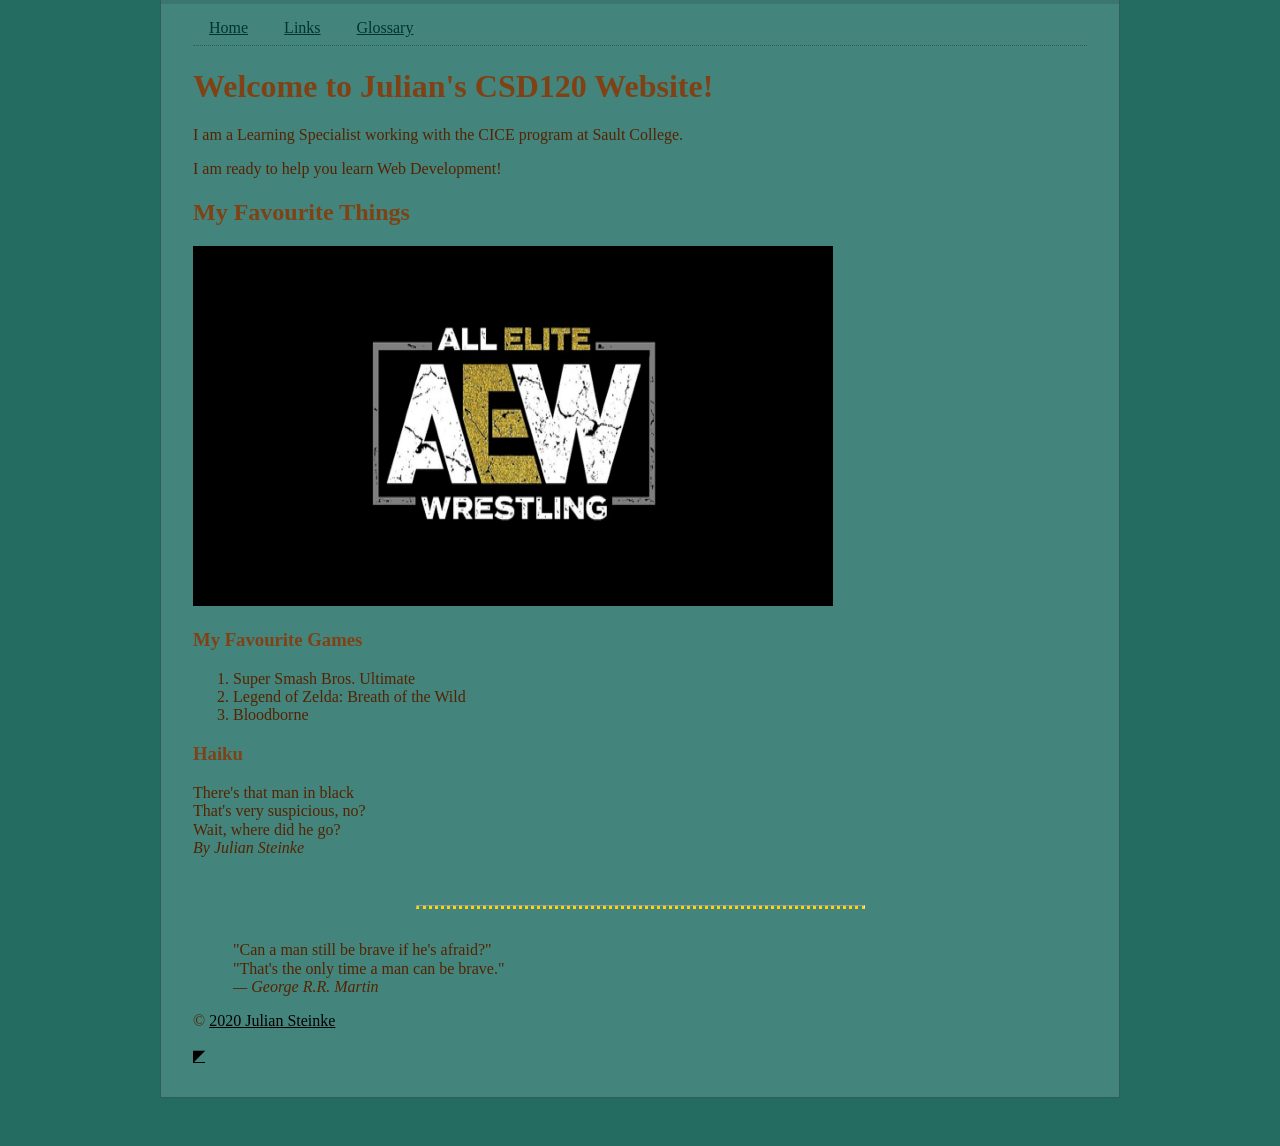
<file: Lab 2/index.html>
<!DOCTYPE html>
<html lang="en">
  <head>
    <meta charset="UTF-8" />
    <meta name="viewport" content="width=device-width, initial-scale=1.0" />
    <meta name="author" content="Julian Steinke" />
    <meta name="last_modified" content="10-13-2020">
    <meta
      name="description"
      content="This web page acts as an example of correct HTML formatting and placement. It's also a list of some of my favourite things."
    />
    <link rel="apple-touch-icon" sizes="180x180" href="/apple-touch-icon.png" />
    <link rel="icon" type="image/png" sizes="32x32" href="/favicon-32x32.png" />
    <link rel="icon" type="image/png" sizes="16x16" href="/favicon-16x16.png" />
    <link rel="manifest" href="/site.webmanifest" />
    <link rel="icon" type="image/x-icon" href="favicon.ico" />
    <link rel="mask-icon" href="/safari-pinned-tab.svg" color="#5bbad5" />
    <meta name="msapplication-TileColor" content="#da532c" />
    <meta name="theme-color" content="#ffffff" />
    <link rel="stylesheet" href="Styles/normalize.css">
    <link rel="stylesheet" href="Styles/main.css">
    <title>Julian's Lab 2 Page</title>
  </head>
  <body>
    <div class="width-wrap">
      <header id="top">
        <nav>
          <ul>
            <li><a href="index.html">Home</a></li>
            <li><a href="links.html">Links</a></li>
            <li><a href="glossary.html">Glossary</a></li>
          </ul>
        </nav>
      </header>
      <main>
        <h1>Welcome to Julian's CSD120 Website!</h1>
        <p>
          I am a Learning Specialist working with the CICE program at Sault
          College.
        </p>
        <p>I am ready to help you learn Web Development!</p>
        <h2>My Favourite Things</h2>
        <a href="https://allelitewrestling.com"
          ><img src="Images/aewlogo.jpg" width="640px" height="360px"
        /></a>
        <h3>My Favourite Games</h3>
        <ol>
          <li>Super Smash Bros. Ultimate</li>
          <li>Legend of Zelda: Breath of the Wild</li>
          <li>Bloodborne</li>
          <!--Found me!-->
        </ol>
        <h3>Haiku</h3>
        <p>
          There's that man in black<br />
          That's very suspicious, no?<br />
          Wait, where did he go?<br />
          <cite>By <span class="author">Julian Steinke</span></cite>
        </p>
      </main>
      <footer>
        <hr />
        <blockquote>
          "Can a man still be brave if he's afraid?"<br />
          "That's the only time a man can be brave."<br />
          <cite>&mdash; <span class="author">George R.R. Martin</span></cite>
        </blockquote>
        <p>
          &copy;
          <a
            href="mailto:julian.steinke@saultcollege.ca?subject=Message%20From%20CSD120%20Website"
            >2020 Julian Steinke</a
          >
        </p>
      </footer>
      <a href="#top" title="Back to top">◤</a>
    </div>
  </body>
</html>
</file>
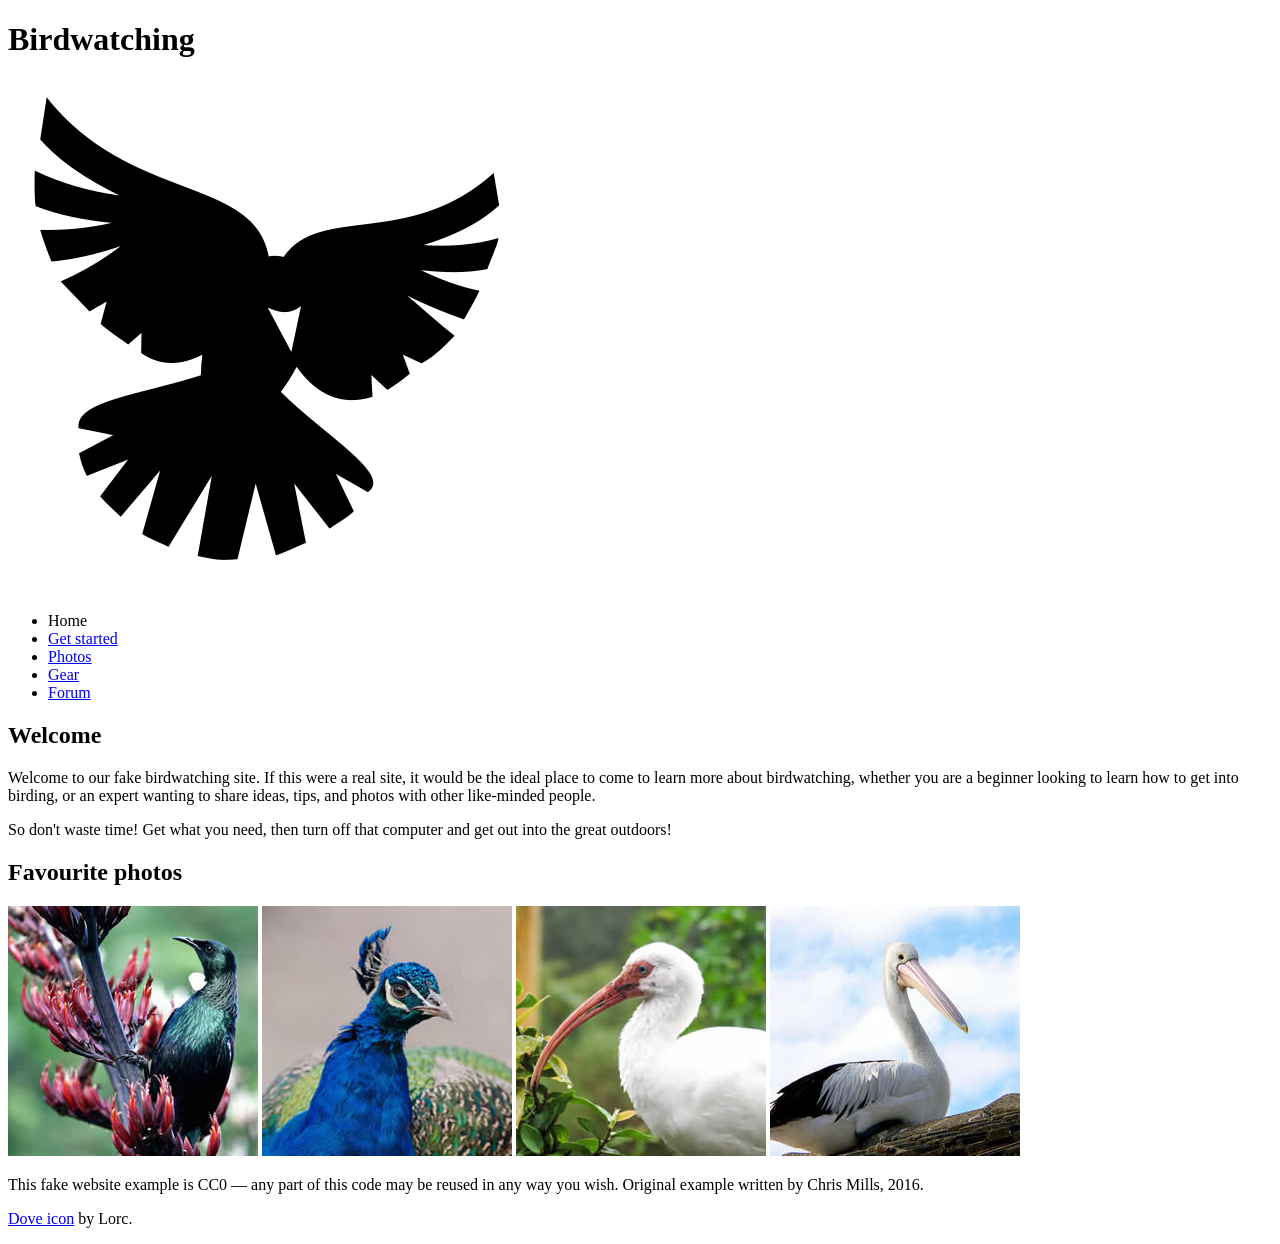
<file: Practice/index.html>
<!DOCTYPE html>
<html>
  <head>
    <meta charset="utf-8">
    <title>Birdwatching</title>
    <link href="https://fonts.googleapis.com/css?family=Roboto+Condensed:300|Cinzel+Decorative:700" rel="stylesheet">

    <!--[if lt IE 9]>
      <script src="//html5shiv.googlecode.com/svn/trunk/html5.js"></script>
    <![endif]-->
  </head>

  <body>

      <h1>Birdwatching</h1>
      <img src="dove.png" alt="a simple dove logo">


      <ul>
        <li><span>Home</span></li>
        <li><a href="#">Get started</a></li>
        <li><a href="#">Photos</a></li>
        <li><a href="#">Gear</a></li>
        <li><a href="#">Forum</a></li>
      </ul>


      <h2>Welcome</h2>

      <p>Welcome to our fake birdwatching site. If this were a real site, it would be the ideal place to come to learn more about birdwatching, whether you are a beginner looking to learn how to get into birding, or an expert wanting to share ideas, tips, and photos with other like-minded people.</p>

      <p>So don't waste time! Get what you need, then turn off that computer and get out into the great outdoors!</p>

      <h2>Favourite photos</h2>

      <a href="favorite-1.jpg"><img src="favorite-1_th.jpg" alt="Small black bird, black claws, long black slender beak, links to larger version of the image"></a>
      <a href="favorite-2.jpg"><img src="favorite-2_th.jpg" alt="Top half of a pretty bird with bright blue plumage on neck, light colored beak, blue headdress, links to larger version of the image"></a>
      <a href="favorite-3.jpg"><img src="favorite-3_th.jpg" alt="Top half of a large bird with white plumage, very long curved narrow light colored break, links to larger version of the image"></a>
      <a href="favorite-4.jpg"><img src="favorite-4_th.jpg" alt="Large bird, mostly white plumage with black plumage on back and rear, long straight white beak, links to larger version of the image"></a>


      <p>This fake website example is CC0 — any part of this code may be reused in any way you wish. Original example written by Chris Mills, 2016.</p>

      <p><a href="http://game-icons.net/lorc/originals/dove.html">Dove icon</a> by Lorc.</p>

  </body>
</html>
</file>
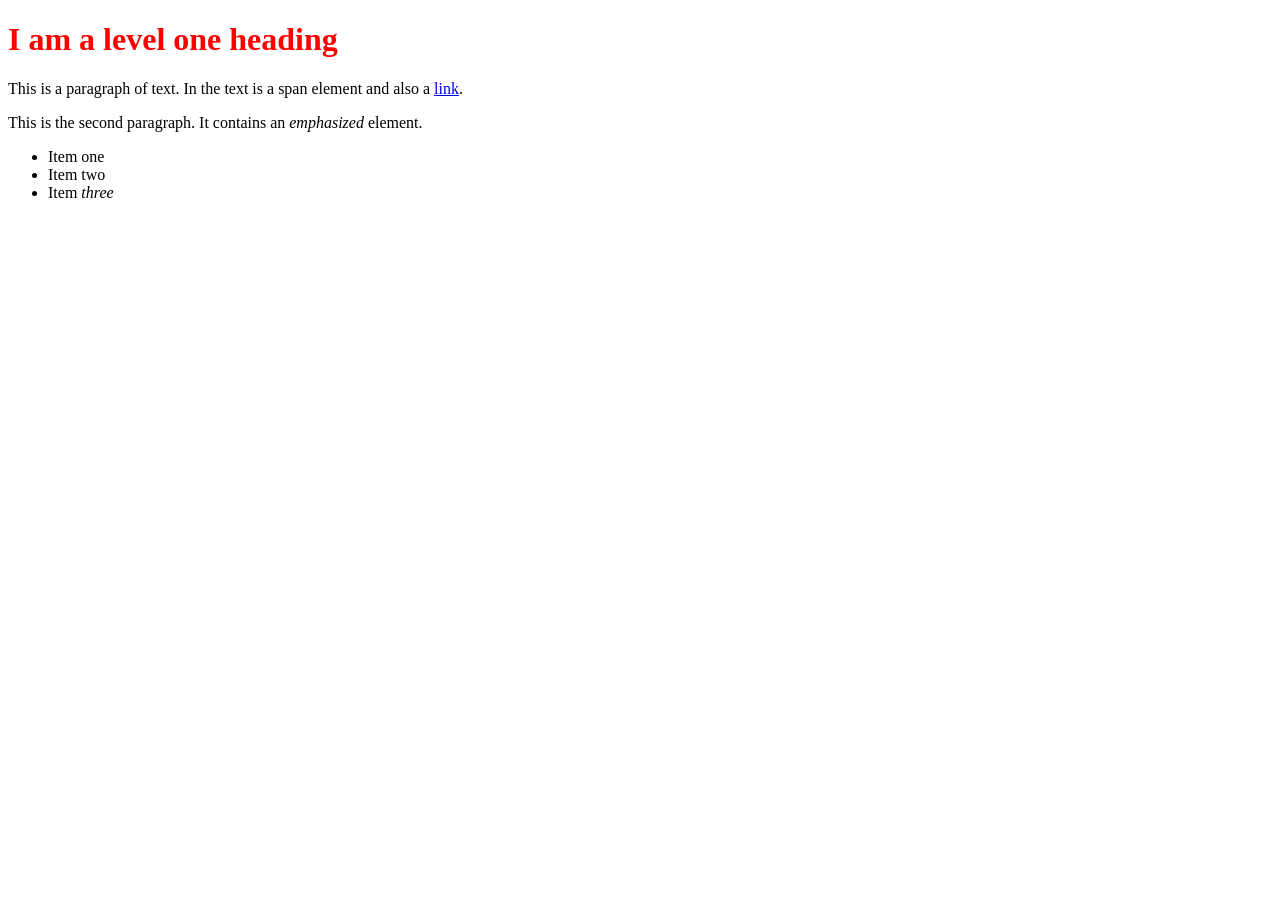
<file: Practice/CSS Practice/index.html>
<!doctype html>
<html lang="en">
<head>
    <meta charset="utf-8">
    <link rel="stylesheet" href="styles.css">
    <title>Getting started with CSS</title>
</head>

<body>
    
    <h1>I am a level one heading</h1>

    <p>This is a paragraph of text. In the text is a <span>span element</span> 
and also a <a href="http://example.com">link</a>.</p>

    <p>This is the second paragraph. It contains an <em>emphasized</em> element.</p>

    <ul>
        <li>Item one</li>
        <li>Item two</li>
        <li>Item <em>three</em></li>
    </ul>

</body>

</html>
</file>
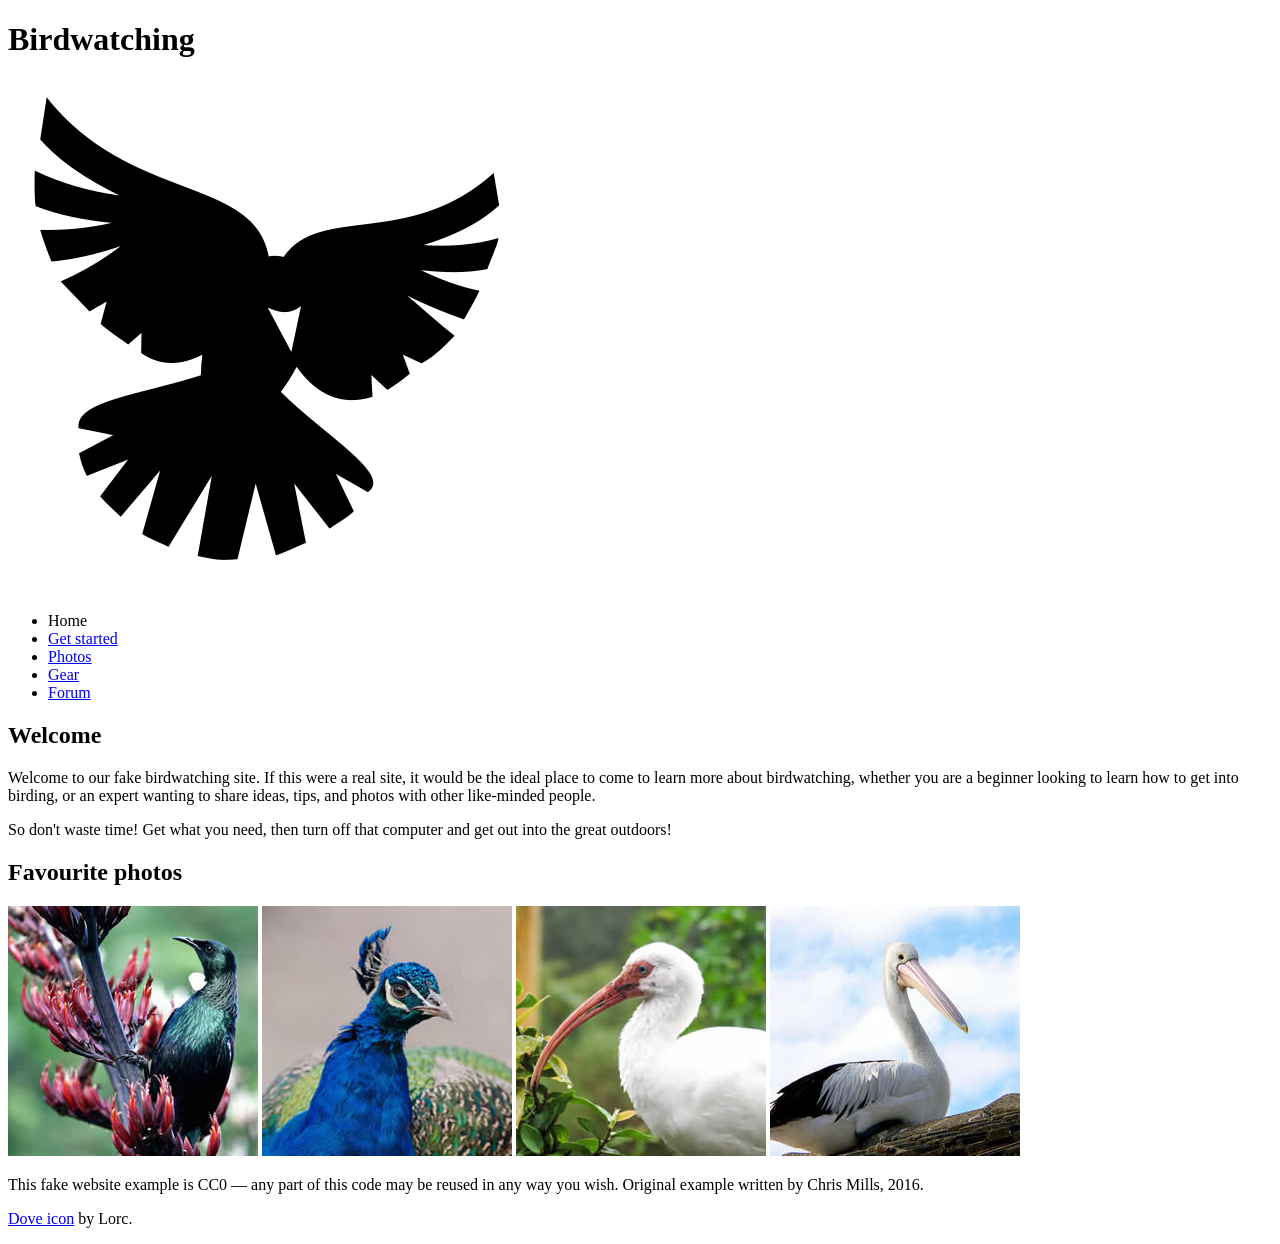
<file: Practice/HTML Basics/index.html>
<!DOCTYPE html>
<html>
  <head>
    <meta charset="utf-8">
    <title>Birdwatching</title>
    <link href="https://fonts.googleapis.com/css?family=Roboto+Condensed:300|Cinzel+Decorative:700" rel="stylesheet">

    <!--[if lt IE 9]>
      <script src="//html5shiv.googlecode.com/svn/trunk/html5.js"></script>
    <![endif]-->
  </head>

  <body>
    <header>
      <h1>Birdwatching</h1>
      <img src="dove.png" alt="a simple dove logo">
    </header>
    <nav>
      <ul>
        <li><span>Home</span></li>
        <li><a href="#">Get started</a></li>
        <li><a href="#">Photos</a></li>
        <li><a href="#">Gear</a></li>
        <li><a href="#">Forum</a></li>
      </ul>
    </nav>

      <h2>Welcome</h2>

      <p>Welcome to our fake birdwatching site. If this were a real site, it would be the ideal place to come to learn more about birdwatching, whether you are a beginner looking to learn how to get into birding, or an expert wanting to share ideas, tips, and photos with other like-minded people.</p>

      <p>So don't waste time! Get what you need, then turn off that computer and get out into the great outdoors!</p>

      <h2>Favourite photos</h2>

      <a href="favorite-1.jpg"><img src="favorite-1_th.jpg" alt="Small black bird, black claws, long black slender beak, links to larger version of the image"></a>
      <a href="favorite-2.jpg"><img src="favorite-2_th.jpg" alt="Top half of a pretty bird with bright blue plumage on neck, light colored beak, blue headdress, links to larger version of the image"></a>
      <a href="favorite-3.jpg"><img src="favorite-3_th.jpg" alt="Top half of a large bird with white plumage, very long curved narrow light colored break, links to larger version of the image"></a>
      <a href="favorite-4.jpg"><img src="favorite-4_th.jpg" alt="Large bird, mostly white plumage with black plumage on back and rear, long straight white beak, links to larger version of the image"></a>


      <p>This fake website example is CC0 — any part of this code may be reused in any way you wish. Original example written by Chris Mills, 2016.</p>

      <p><a href="http://game-icons.net/lorc/originals/dove.html">Dove icon</a> by Lorc.</p>

  </body>
</html>
</file>
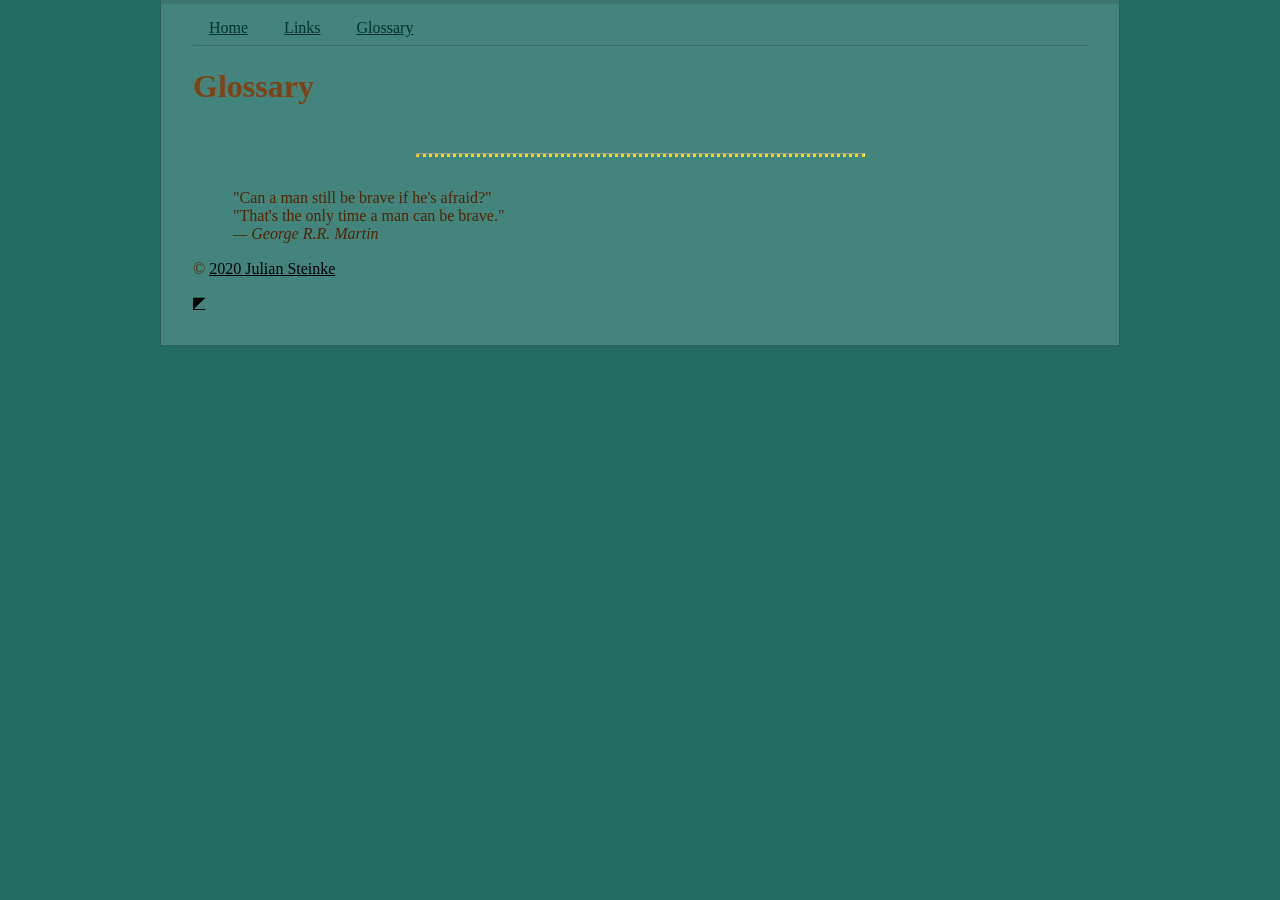
<file: Lab 2/glossary.html>
<!DOCTYPE html>
<html lang="en">
<head>
    <meta charset="UTF-8">
    <meta name="viewport" content="width=device-width, initial-scale=1.0">
    <meta name="author" content="Julian Steinke">
    <meta name="description" content="This web page acts as an example of correct HTML formatting and placement. It's also a list of some of my favourite things.">
    <link rel="apple-touch-icon" sizes="180x180" href="/apple-touch-icon.png">
    <link rel="icon" type="image/png" sizes="32x32" href="/favicon-32x32.png">
    <link rel="icon" type="image/png" sizes="16x16" href="/favicon-16x16.png">
    <link rel="manifest" href="/site.webmanifest">
    <link rel="icon" type="image/x-icon" href="favicon.ico">
    <link rel="mask-icon" href="/safari-pinned-tab.svg" color="#5bbad5">
    <meta name="msapplication-TileColor" content="#da532c">
    <meta name="theme-color" content="#ffffff">
    <link rel="stylesheet" href="Styles/normalize.css">
    <link rel="stylesheet" href="Styles/main.css">
    <title>Julian's Lab 2 Page</title>
</head>
<body>
   <div class="width-wrap">
        <header id="top">
            <nav>
                <ul>
                    <li><a href="index.html">Home</a></li>
                    <li><a href="links.html">Links</a></li>
                    <li><a href="glossary.html">Glossary</a></li>
                </ul>
            </nav>
        </header>
        <main>
            <h1>Glossary</h1>
        </main>
        <footer>
            <hr>
            <blockquote>"Can a man still be brave if he's afraid?"<br>
                "That's the only time a man can be brave."<br>
                <cite>&mdash; <span class="author">George R.R. Martin</span></cite></blockquote>
            <p>&copy; <a href="mailto:julian.steinke@saultcollege.ca?subject=Message%20From%20CSD120%20Website">2020 Julian Steinke</a></p>          
        </footer>
        <a href="#top" title="Back to top">◤</a>
   </div> 
</body>
</html>
</file>
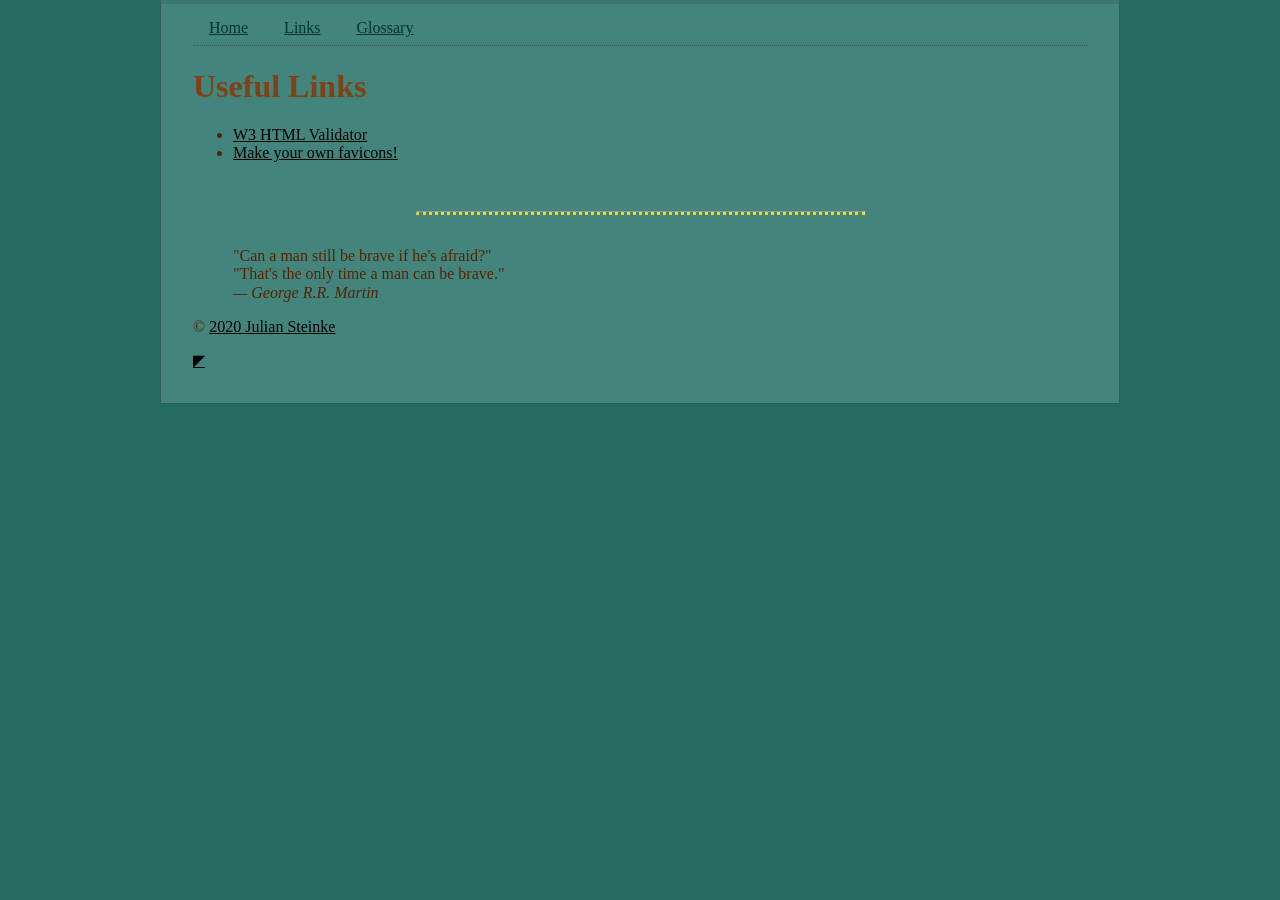
<file: Lab 2/links.html>
<!DOCTYPE html>
<html lang="en">
<head>
    <meta charset="UTF-8">
    <meta name="viewport" content="width=device-width, initial-scale=1.0">
    <meta name="author" content="Julian Steinke">
    <meta name="description" content="This web page acts as an example of correct HTML formatting and placement. It's also a list of some of my favourite things.">
    <link rel="apple-touch-icon" sizes="180x180" href="/apple-touch-icon.png">
    <link rel="icon" type="image/png" sizes="32x32" href="/favicon-32x32.png">
    <link rel="icon" type="image/png" sizes="16x16" href="/favicon-16x16.png">
    <link rel="manifest" href="/site.webmanifest">
    <link rel="icon" type="image/x-icon" href="favicon.ico">
    <link rel="mask-icon" href="/safari-pinned-tab.svg" color="#5bbad5">
    <meta name="msapplication-TileColor" content="#da532c">
    <meta name="theme-color" content="#ffffff">
    <link rel="stylesheet" href="Styles/normalize.css">
    <link rel="stylesheet" href="Styles/main.css">
    <title>Julian's Lab 2 Page</title>
</head>
<body>
   <div class="width-wrap">
        <header id="top">
            <nav>
                <ul>
                    <li><a href="index.html">Home</a></li>
                    <li><a href="links.html">Links</a></li>
                    <li><a href="glossary.html">Glossary</a></li>
                </ul>
            </nav>
        </header>
        <main>
            <h1>Useful Links</h1>
            <ul>
                <li><a href="https://validator.w3.org/nu/" title="HTML Validator" target="_blank">W3 HTML Validator</a></li>
                <li><a href="https://realfavicongenerator.net/" title="Favicon generator" target="_blank">Make your own favicons!</a></li>
            </ul>  
        </main>
        <footer>
            <hr>
            <blockquote>"Can a man still be brave if he's afraid?"<br>
                "That's the only time a man can be brave."<br>
                <cite>&mdash; <span class="author">George R.R. Martin</span></cite></blockquote>
            <p>&copy; <a href="mailto:julian.steinke@saultcollege.ca?subject=Message%20From%20CSD120%20Website">2020 Julian Steinke</a></p>          
        </footer>
        <a href="#top" title="Back to top">◤</a>
   </div> 
</body>
</html>
</file>
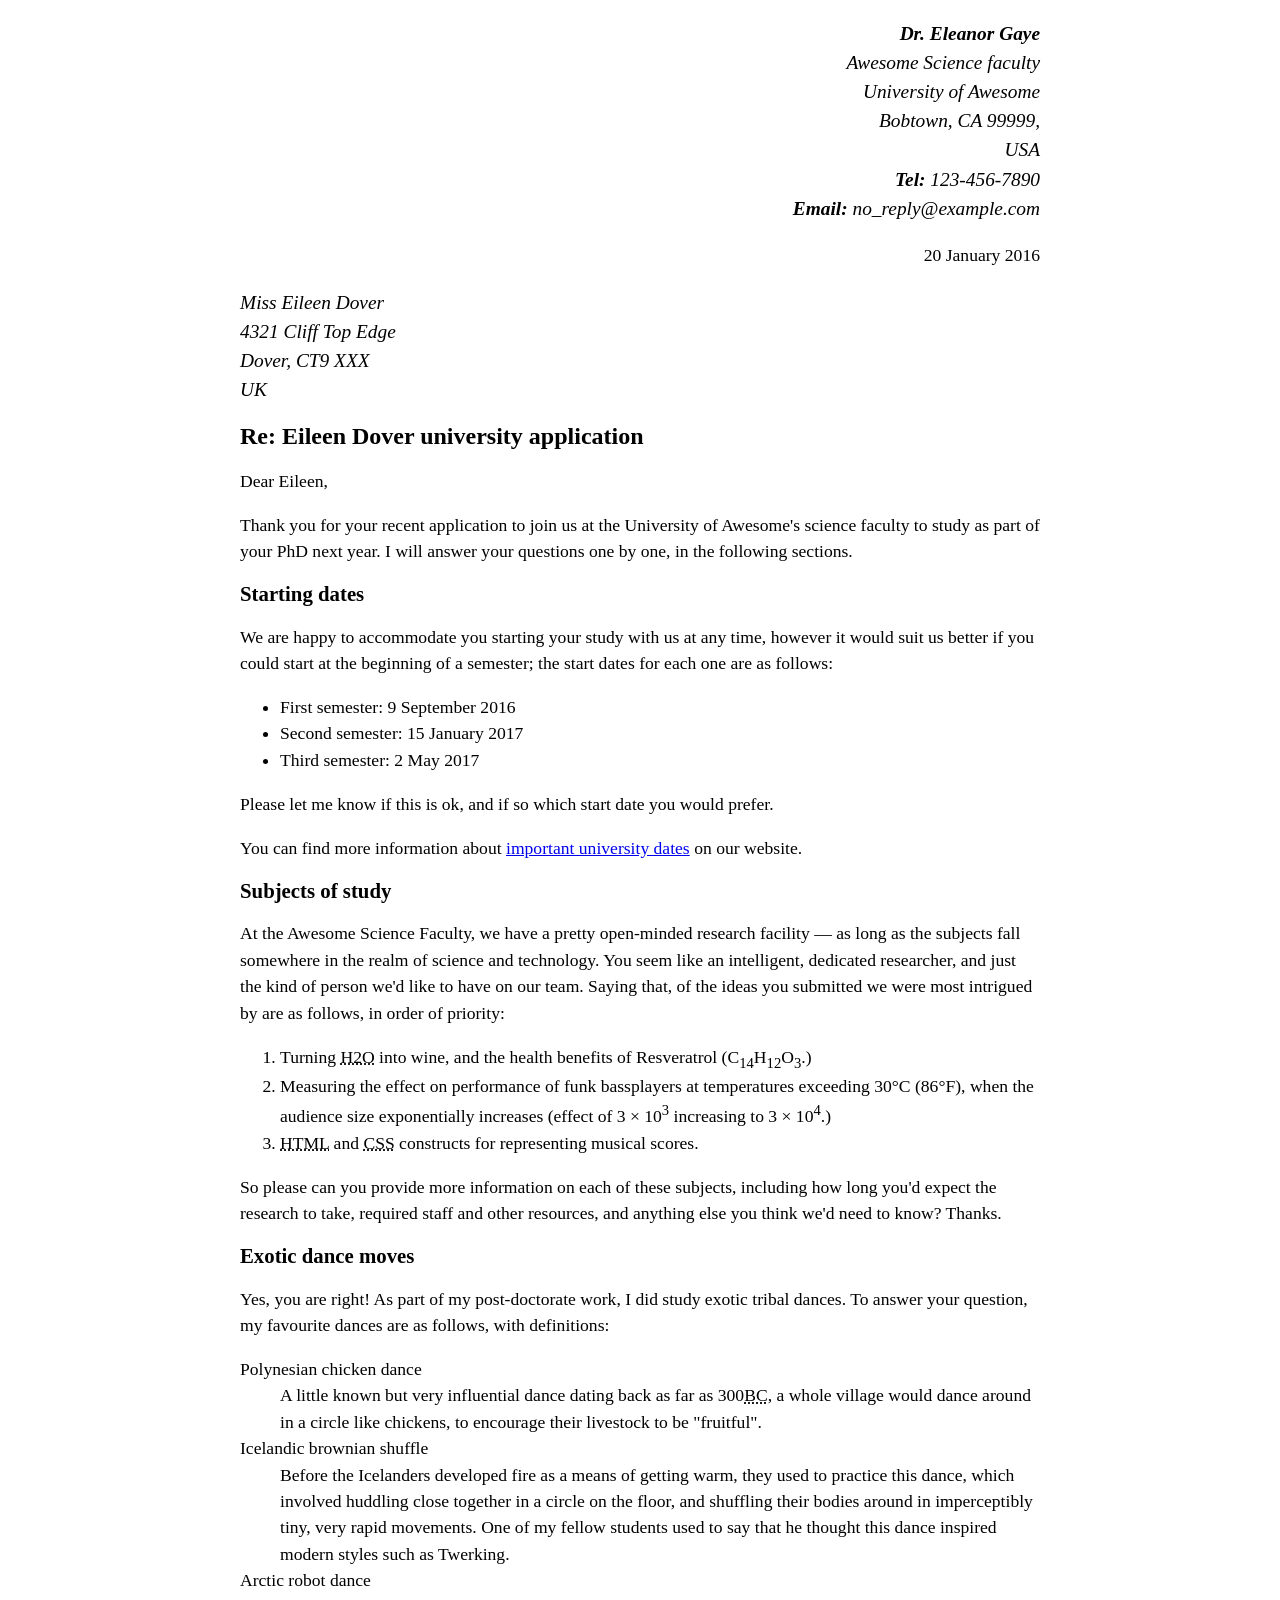
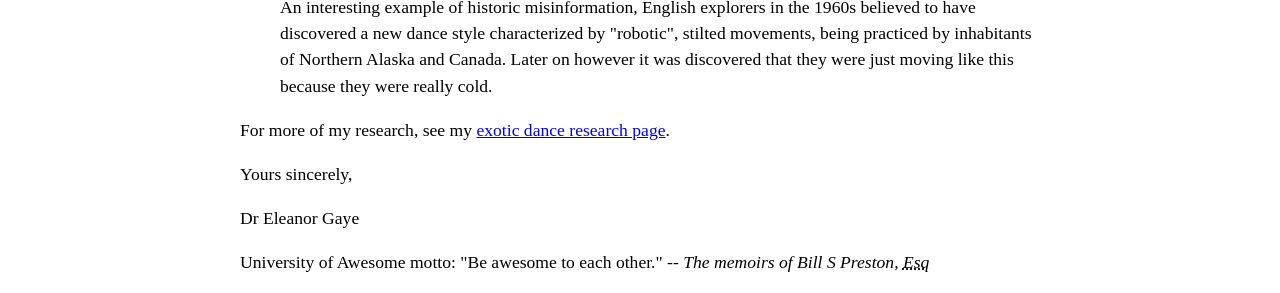
<file: Practice/letter.html>
<!DOCTYPE html>
<html lang="en">

<head>
    <meta charset="UTF-8" />
    <meta name="viewport" content="width=device-width, initial-scale=1.0" />
    <link rel="stylesheet" href="letter.css" />
    <title>Assessment: Marking Up A Letter</title>
</head>

<body>
    <address class="sender-column">
        <p>
            <strong>Dr. Eleanor Gaye</strong><br />
            Awesome Science faculty<br />
            University of Awesome<br />
            Bobtown, CA 99999,<br />
            USA<br />
            <strong>Tel:</strong> 123-456-7890<br />
            <strong>Email:</strong> no_reply@example.com
        </p>
    </address>

    <p class="sender-column">
        <time datetime="2016-01-20">20 January 2016</time>
    </p>

    <address>
        <p>
            Miss Eileen Dover<br />
            4321 Cliff Top Edge<br />
            Dover, CT9 XXX<br />
            UK
        </p>
    </address>

    <h1>Re: Eileen Dover university application</h1>

    <p>Dear Eileen,</p>

    <p>
        Thank you for your recent application to join us at the University of
        Awesome's science faculty to study as part of your PhD next year. I will
        answer your questions one by one, in the following sections.
    </p>

    <h2>Starting dates</h2>

    <p>
        We are happy to accommodate you starting your study with us at any time,
        however it would suit us better if you could start at the beginning of a
        semester; the start dates for each one are as follows:
    </p>

    <ul>
        <li>First semester: <time datetime="2016-09-09">9 September 2016</time></li>
        <li>Second semester: <time datetime="2017-01-15">15 January 2017</time></li>
        <li>Third semester: <time datetime="2017-05-02">2 May 2017</time></li>
    </ul>

    <p>
        Please let me know if this is ok, and if so which start date you would
        prefer.
    </p>

    <p>
        You can find more information about
        <a href="http://example.com" title="Important Dates">important university dates</a>
        on our website.
    </p>

    <h2>Subjects of study</h2>

    <p>
        At the Awesome Science Faculty, we have a pretty open-minded research
        facility — as long as the subjects fall somewhere in the realm of science
        and technology. You seem like an intelligent, dedicated researcher, and
        just the kind of person we'd like to have on our team. Saying that, of the
        ideas you submitted we were most intrigued by are as follows, in order of
        priority:
    </p>

    <ol>
        <li>
            Turning <abbr title="water">H2O</abbr> into wine, and the health
            benefits of Resveratrol (C<sub>14</sub>H<sub>12</sub>O<sub>3</sub>.)
        </li>
        <li>
            Measuring the effect on performance of funk bassplayers at temperatures
            exceeding 30°C (86°F), when the audience size exponentially increases
            (effect of 3 × 10<sup>3</sup> increasing to 3 × 10<sup>4</sup>.)
        </li>
        <li>
            <abbr title="Hypertext Markup Language">HTML</abbr> and
            <abbr title="Cascading Style Sheets">CSS</abbr> constructs for
            representing musical scores.
        </li>
    </ol>

    <p>
        So please can you provide more information on each of these subjects,
        including how long you'd expect the research to take, required staff and
        other resources, and anything else you think we'd need to know? Thanks.
    </p>

    <h2>Exotic dance moves</h2>

    <p>
        Yes, you are right! As part of my post-doctorate work, I did study exotic
        tribal dances. To answer your question, my favourite dances are as
        follows, with definitions:
    </p>

    <dl>
        <dt>Polynesian chicken dance</dt>
        <dd>
            A little known but very influential dance dating back as far as 300<abbr title="Before Christ">BC</abbr>, a
            whole village would dance around in a circle like chickens, to
            encourage their livestock to be "fruitful".
        </dd>
        <dt>Icelandic brownian shuffle</dt>
        <dd>
            Before the Icelanders developed fire as a means of getting warm, they
            used to practice this dance, which involved huddling close together in a
            circle on the floor, and shuffling their bodies around in imperceptibly
            tiny, very rapid movements. One of my fellow students used to say that
            he thought this dance inspired modern styles such as Twerking.
        </dd>
        <dt>Arctic robot dance</dt>
        <dd>
            An interesting example of historic misinformation, English explorers in
            the 1960s believed to have discovered a new dance style characterized by
            "robotic", stilted movements, being practiced by inhabitants of Northern
            Alaska and Canada. Later on however it was discovered that they were
            just moving like this because they were really cold.
        </dd>
    </dl>

    <p>
        For more of my research, see my
        <a href="https://example.com" title="Exotic Dance Research">exotic dance research page</a>.
    </p>

    <p>Yours sincerely,</p>
    <p>Dr Eleanor Gaye</p>

    <p>
        University of Awesome motto: "Be awesome to each other." --
        <cite>The memoirs of Bill S Preston, <abbr title="Esquire">Esq</abbr></cite>
    </p>
</body>

</html>
</file>
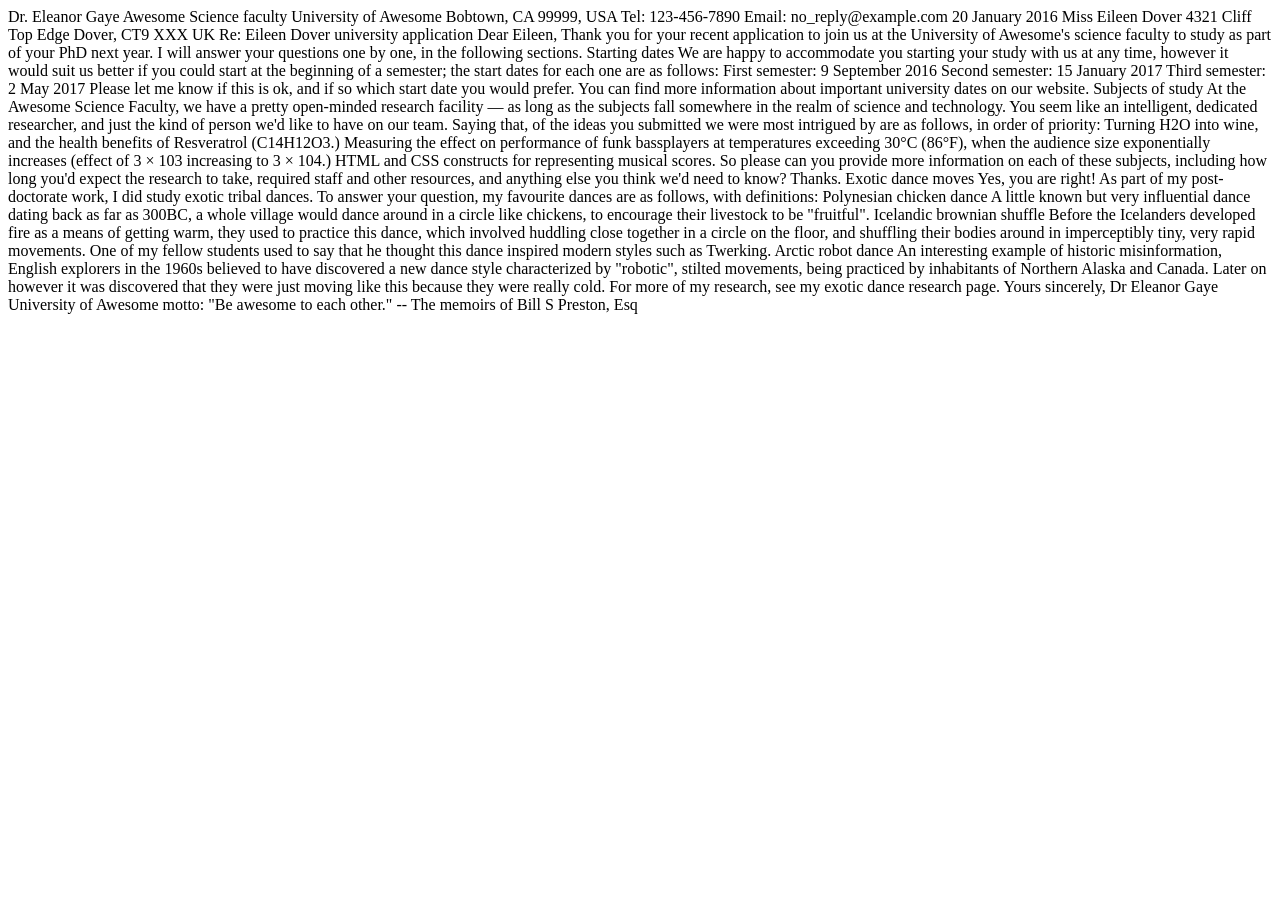
<file: Practice/rawletter.html>
<!DOCTYPE html>
<html lang="en">
<head>
    <meta charset="UTF-8">
    <meta name="viewport" content="width=device-width, initial-scale=1.0">
    <title>Document</title>
</head>
<body>
Dr. Eleanor Gaye
Awesome Science faculty
University of Awesome
Bobtown, CA 99999,
USA
Tel: 123-456-7890
Email: no_reply@example.com

20 January 2016

Miss Eileen Dover
4321 Cliff Top Edge
Dover, CT9 XXX
UK


Re: Eileen Dover university application

Dear Eileen,

Thank you for your recent application to join us at the University of Awesome's science faculty to study as part of your PhD next year. I will answer your questions one by one, in the following sections.

Starting dates

We are happy to accommodate you starting your study with us at any time, however it would suit us better if you could start at the beginning of a semester; the start dates for each one are as follows:

First semester: 9 September 2016
Second semester: 15 January 2017
Third semester: 2 May 2017

Please let me know if this is ok, and if so which start date you would prefer.

You can find more information about important university dates on our website.


Subjects of study

At the Awesome Science Faculty, we have a pretty open-minded research facility — as long as the subjects fall somewhere in the realm of science and technology. You seem like an intelligent, dedicated researcher, and just the kind of person we'd like to have on our team. Saying that, of the ideas you submitted we were most intrigued by are as follows, in order of priority:

Turning H2O into wine, and the health benefits of Resveratrol (C14H12O3.)
Measuring the effect on performance of funk bassplayers at temperatures exceeding 30°C (86°F), when the audience size exponentially increases (effect of 3 × 103 increasing to 3 × 104.)
HTML and CSS constructs for representing musical scores.

So please can you provide more information on each of these subjects, including how long you'd expect the research to take, required staff and other resources, and anything else you think we'd need to know? Thanks.


Exotic dance moves

Yes, you are right! As part of my post-doctorate work, I did study exotic tribal dances. To answer your question, my favourite dances are as follows, with definitions:

Polynesian chicken dance
A little known but very influential dance dating back as far as 300BC, a whole village would dance around in a circle like chickens, to encourage their livestock to be "fruitful".
Icelandic brownian shuffle
Before the Icelanders developed fire as a means of getting warm, they used to practice this dance, which involved huddling close together in a circle on the floor, and shuffling their bodies around in imperceptibly tiny, very rapid movements. One of my fellow students used to say that he thought this dance inspired modern styles such as Twerking.
Arctic robot dance
An interesting example of historic misinformation, English explorers in the 1960s believed to have discovered a new dance style characterized by "robotic", stilted movements, being practiced by inhabitants of Northern Alaska and Canada. Later on however it was discovered that they were just moving like this because they were really cold.

For more of my research, see my exotic dance research page.

Yours sincerely,
Dr Eleanor Gaye

University of Awesome motto: "Be awesome to each other." -- The memoirs of Bill S Preston, Esq
</body>
</html>
</file>
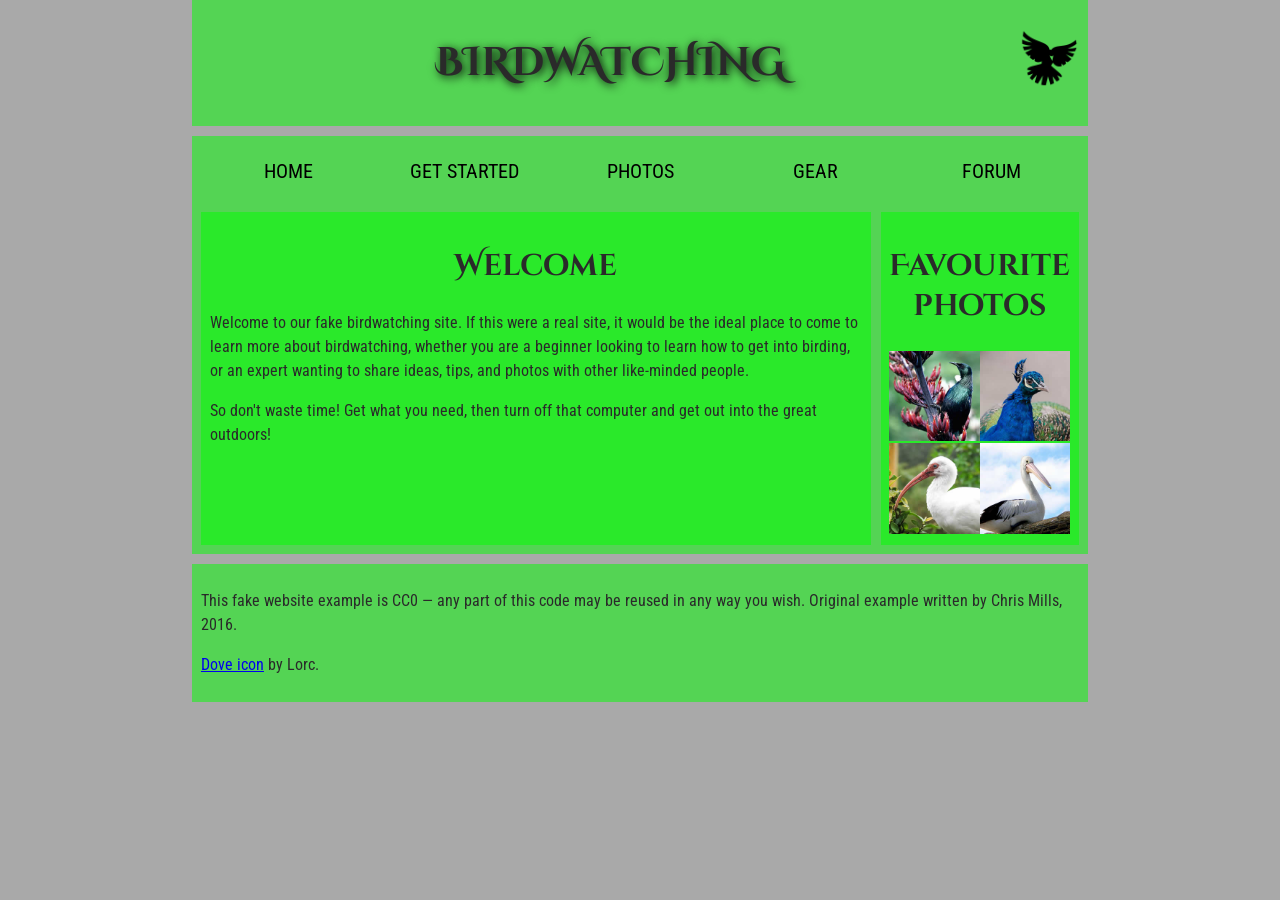
<file: Practice/structure.html>
<!DOCTYPE html>
<html>
  <head>
    <meta charset="utf-8" />
    <title>Birdwatching</title>
    <link
      href="https://fonts.googleapis.com/css?family=Roboto+Condensed:300|Cinzel+Decorative:700"
      rel="stylesheet"
    />
    <link rel="stylesheet" href="structure.css" />
    <!--[if lt IE 9]>
      <script src="//html5shiv.googlecode.com/svn/trunk/html5.js"></script>
    <![endif]-->
  </head>

  <body>
    <header>
      <h1>Birdwatching</h1>
      <img src="dove.png" alt="a simple dove logo" />
    </header>

    <nav>
      <ul>
        <li><span>Home</span></li>
        <li><a href="#">Get started</a></li>
        <li><a href="#">Photos</a></li>
        <li><a href="#">Gear</a></li>
        <li><a href="#">Forum</a></li>
      </ul>
    </nav>

    <main>
      <section>
        <h2>Welcome</h2>

        <p>
          Welcome to our fake birdwatching site. If this were a real site, it
          would be the ideal place to come to learn more about birdwatching,
          whether you are a beginner looking to learn how to get into birding,
          or an expert wanting to share ideas, tips, and photos with other
          like-minded people.
        </p>

        <p>
          So don't waste time! Get what you need, then turn off that computer
          and get out into the great outdoors!
        </p>
      </section>

      <aside>
        <h2>Favourite photos</h2>

        <a href="favorite-1.jpg"
          ><img
            src="favorite-1_th.jpg"
            alt="Small black bird, black claws, long black slender beak, links to larger version of the image"
        /></a>
        <a href="favorite-2.jpg"
          ><img
            src="favorite-2_th.jpg"
            alt="Top half of a pretty bird with bright blue plumage on neck, light colored beak, blue headdress, links to larger version of the image"
        /></a>
        <a href="favorite-3.jpg"
          ><img
            src="favorite-3_th.jpg"
            alt="Top half of a large bird with white plumage, very long curved narrow light colored break, links to larger version of the image"
        /></a>
        <a href="favorite-4.jpg"
          ><img
            src="favorite-4_th.jpg"
            alt="Large bird, mostly white plumage with black plumage on back and rear, long straight white beak, links to larger version of the image"
        /></a>
      </aside>
    </main>

    <footer>
      <p>
        This fake website example is CC0 — any part of this code may be reused
        in any way you wish. Original example written by Chris Mills, 2016.
      </p>

      <p>
        <a href="http://game-icons.net/lorc/originals/dove.html">Dove icon</a>
        by Lorc.
      </p>
    </footer>
  </body>
</html>
</file>
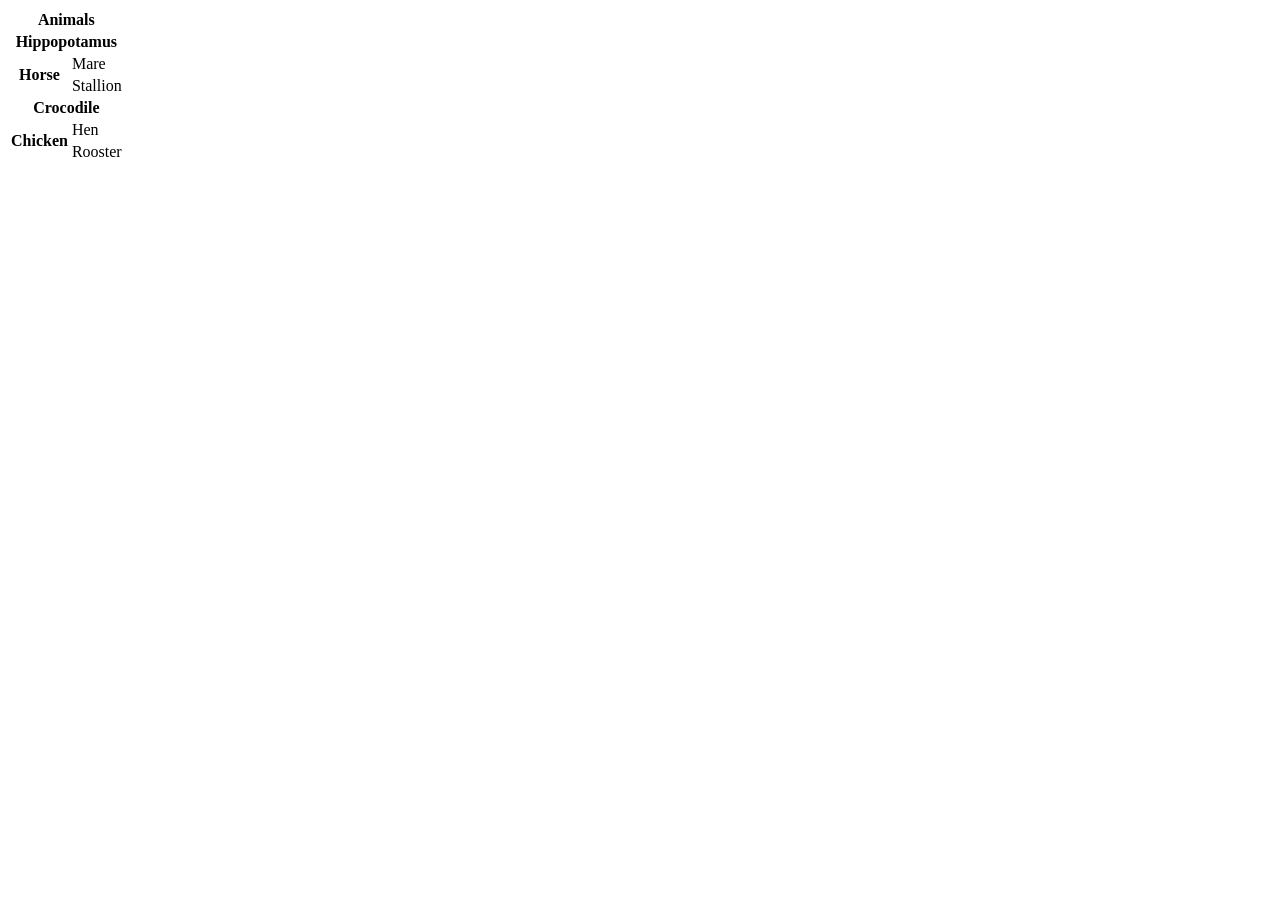
<file: Practice/Tables and Forms/animals.html>
<!DOCTYPE html>
<html lang="en">
<head>
    <meta charset="UTF-8">
    <meta name="viewport" content="width=device-width, initial-scale=1.0">
    <title>Document</title>
</head>
<body>
    <table>
        <tr>
          <th colspan="2">Animals</th>
        </tr>
        <tr>
          <th colspan="2">Hippopotamus</th>
        </tr>
        <tr>
          <th rowspan="2">Horse</th>
          <td>Mare</td>
        </tr>
        <tr>
          <td>Stallion</td>
        </tr>
        <tr>
          <th colspan="2">Crocodile</th>
        </tr>
        <tr>
          <th rowspan="2">Chicken</th>
          <td>Hen</td>
        </tr>
        <tr>
          <td>Rooster</td>
        </tr>
      </table>
</body>
</html>
</file>
<file: Lab 2/Styles/main.css>
* {
    box-sizing: border-box;
}

body { 
    background-color: #246B61;
    color: #552300;
}

.width-wrap {
    max-width: 960px;
    margin: auto;
    padding-left: 2em;
    padding-right: 2em;
    padding-bottom: 2em;
    border: 1px solid rgba(0,0,0,0.3);
    border-top: none;
    margin-bottom: 3em;
    background-color: #43857C;
}

hr {
    width: 50%;
    min-width: 300px;
    max-width: 890px;
    margin-top: 3em;
    margin-bottom: 2em;
    border-bottom: 3px dotted gold;
}

h1, h2, h3 {
    color: #804115
}

a {color: #000}

header nav a {
    display: inline-block;
    color: #00352E;
    border-top: 4px solid rgba(107,160,153, 0);
    margin-top: -5px;
    padding-top: 1em;
    padding-bottom: 0.5em;
    margin-left: 1em;
    margin-right: 1em;
}

header nav a:hover {
    border-top-color: rgba(107, 160, 153, 1)
}
::selection {background-color: #0D5047;
             color: #D4966A
}

header {
    border-top: 4px solid rgba(0,0,0,0.1);
    margin-left: -2em;
    margin-right: -2em;
}

header nav {
    border-bottom: 1px dotted rgba(0,0,0,0.3);
    margin-left: 2em;
    margin-right: 2em;
}

header nav ul {
    margin: 0;
    padding: 0;
}

header li {
    display: inline;
}
</file>
<file: Practice/CSS Practice/styles.css>
p { 
    
}

h1 { 
    color: red;
}

li {font-weight: italic;

}
</file>
<file: Practice/letter.css>
body {
    max-width: 800px;
    margin: 0 auto;
  }
  
  .sender-column {
    text-align: right;
  }
  
  h1 {
    font-size: 1.5em;
  }
  
  h2 {
    font-size: 1.3em;
  }
  
  p,ul,ol,dl,address {
    font-size: 1.1em;
  }
  
  p, li, dd, dt, address {
    line-height: 1.5;
  }
</file>
<file: Practice/structure.css>
/* || General setup */

html, body {
  margin: 0;
  padding: 0;
}

html {
  font-size: 10px;
  background-color: #a9a9a9;
}

body {
  width: 70%;
  min-width: 800px;
  margin: 0 auto;
}

/* || typography */

h1, h2, h3 {
  font-family: 'Cinzel Decorative', cursive;
  color: #2a2a2a;
}

p, input, li {
  font-family: 'Roboto Condensed', sans-serif;
  color: #2a2a2a;
}

h1 {
  font-size: 4rem;
  text-align: center;
  text-shadow: 2px 2px 10px black;
}

h2 {
  font-size: 3rem;
  text-align: center;
}

h3 {
  font-size: 2.2rem;
}

p, li {
  font-size: 1.6rem;
  line-height: 1.5;
}

/* || header layout */

header {
  margin-bottom: 10px;
  display: flex;
  flex-flow: row wrap;
}

body > * {
  background-color: red;
  padding: 1%;
}

main, header, nav, article, aside, footer, section {
  background-color: rgba(0,255,0,0.5);
  padding: 1%;
}

h1 {
  flex: 5;
  text-transform: uppercase;
}

header img {
  display: block;
  height: 60px;
  padding-top: 20.15px;
}

nav {
  height: 50px;
  flex: 100%;
  display: flex;
}

nav ul {
  padding: 0;
  list-style-type: none;
  flex: 2;
  display: flex;
}

nav li {
  display: inline;
  text-align: center;
  flex: 1;
}

nav a, nav span {
  display: inline-block;
  font-size: 2rem;
  height: 3rem;
  line-height: 1.7;
  text-transform: uppercase;
  text-decoration: none;
  color: black;

}

/* || main layout */

main {
  display: flex;
}

article, section {
  flex: 4;
}

aside {
  flex: 1;
  margin-left: 10px;
  padding: 1%;
}

aside a {
  display: block;
  float: left;
  width: 50%;
}

aside img {
  max-width: 100%;
}

footer {
  margin-top: 10px;
}
</file>
